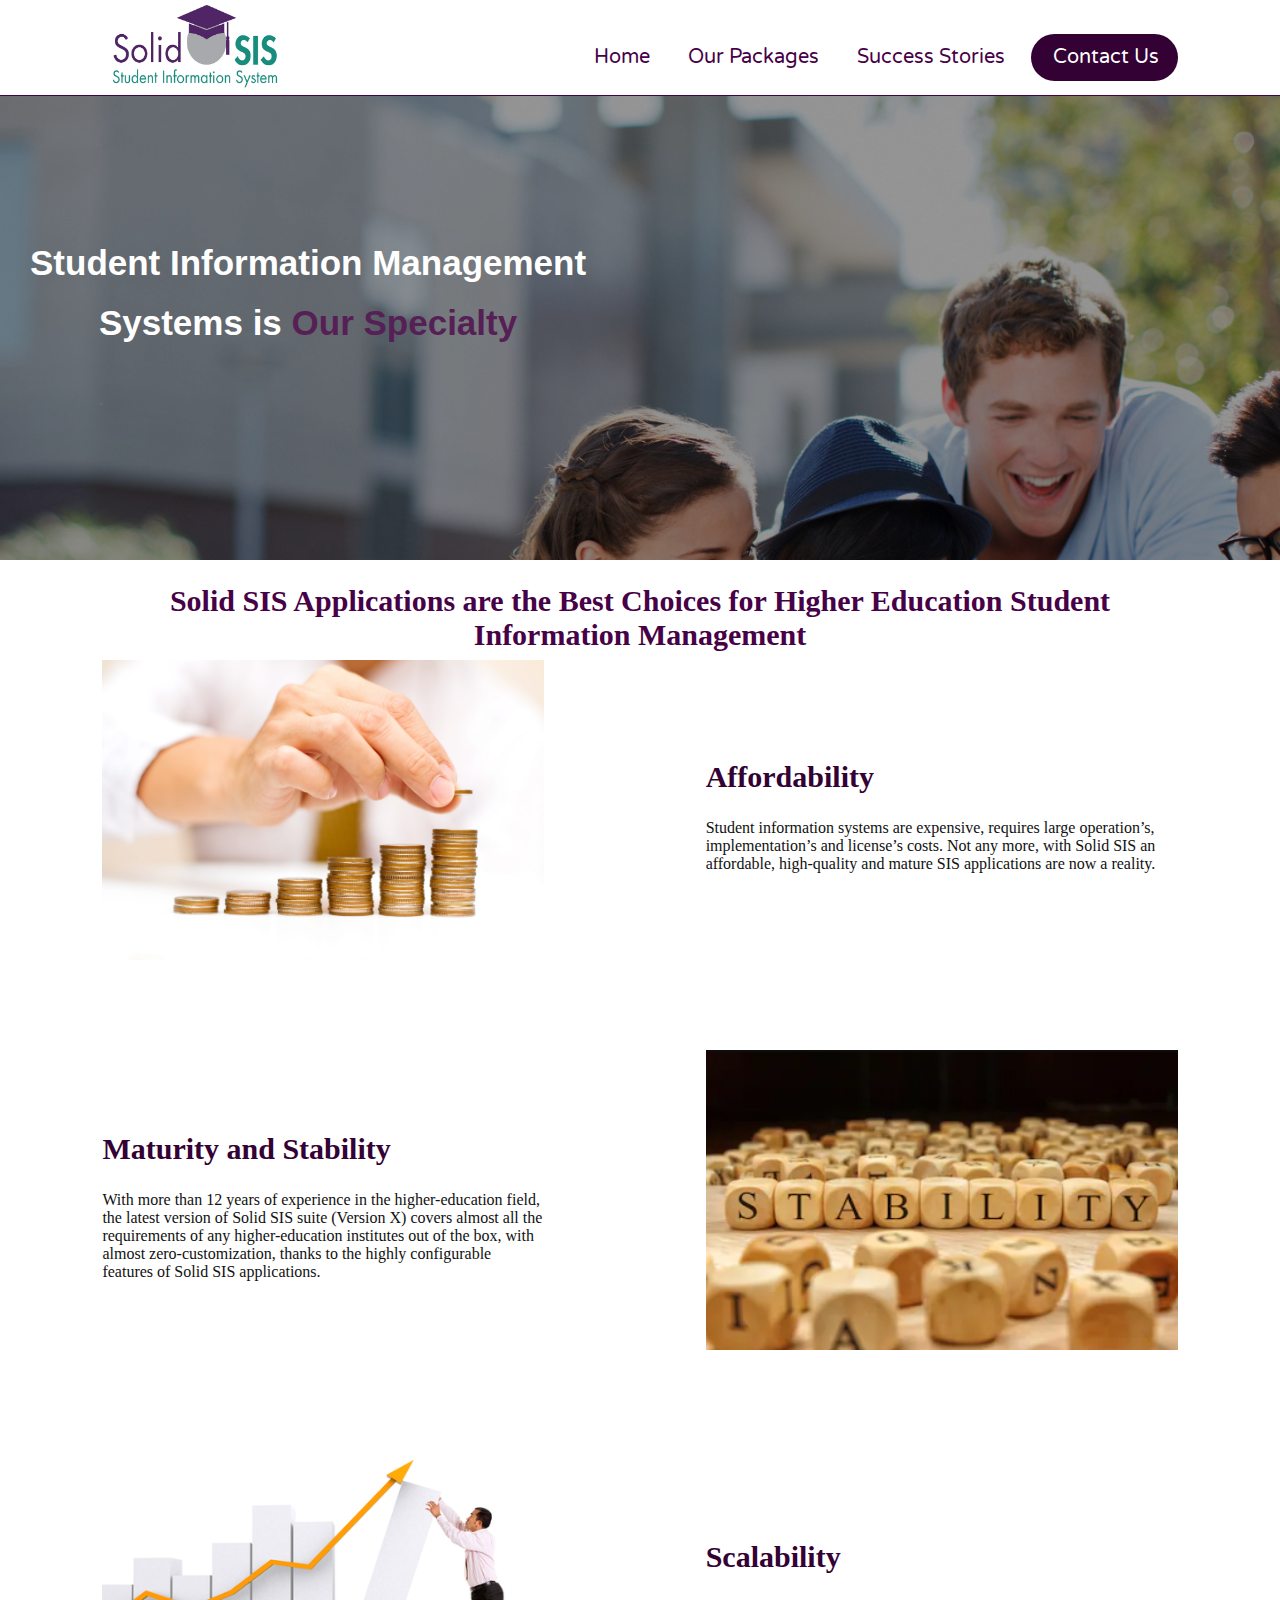
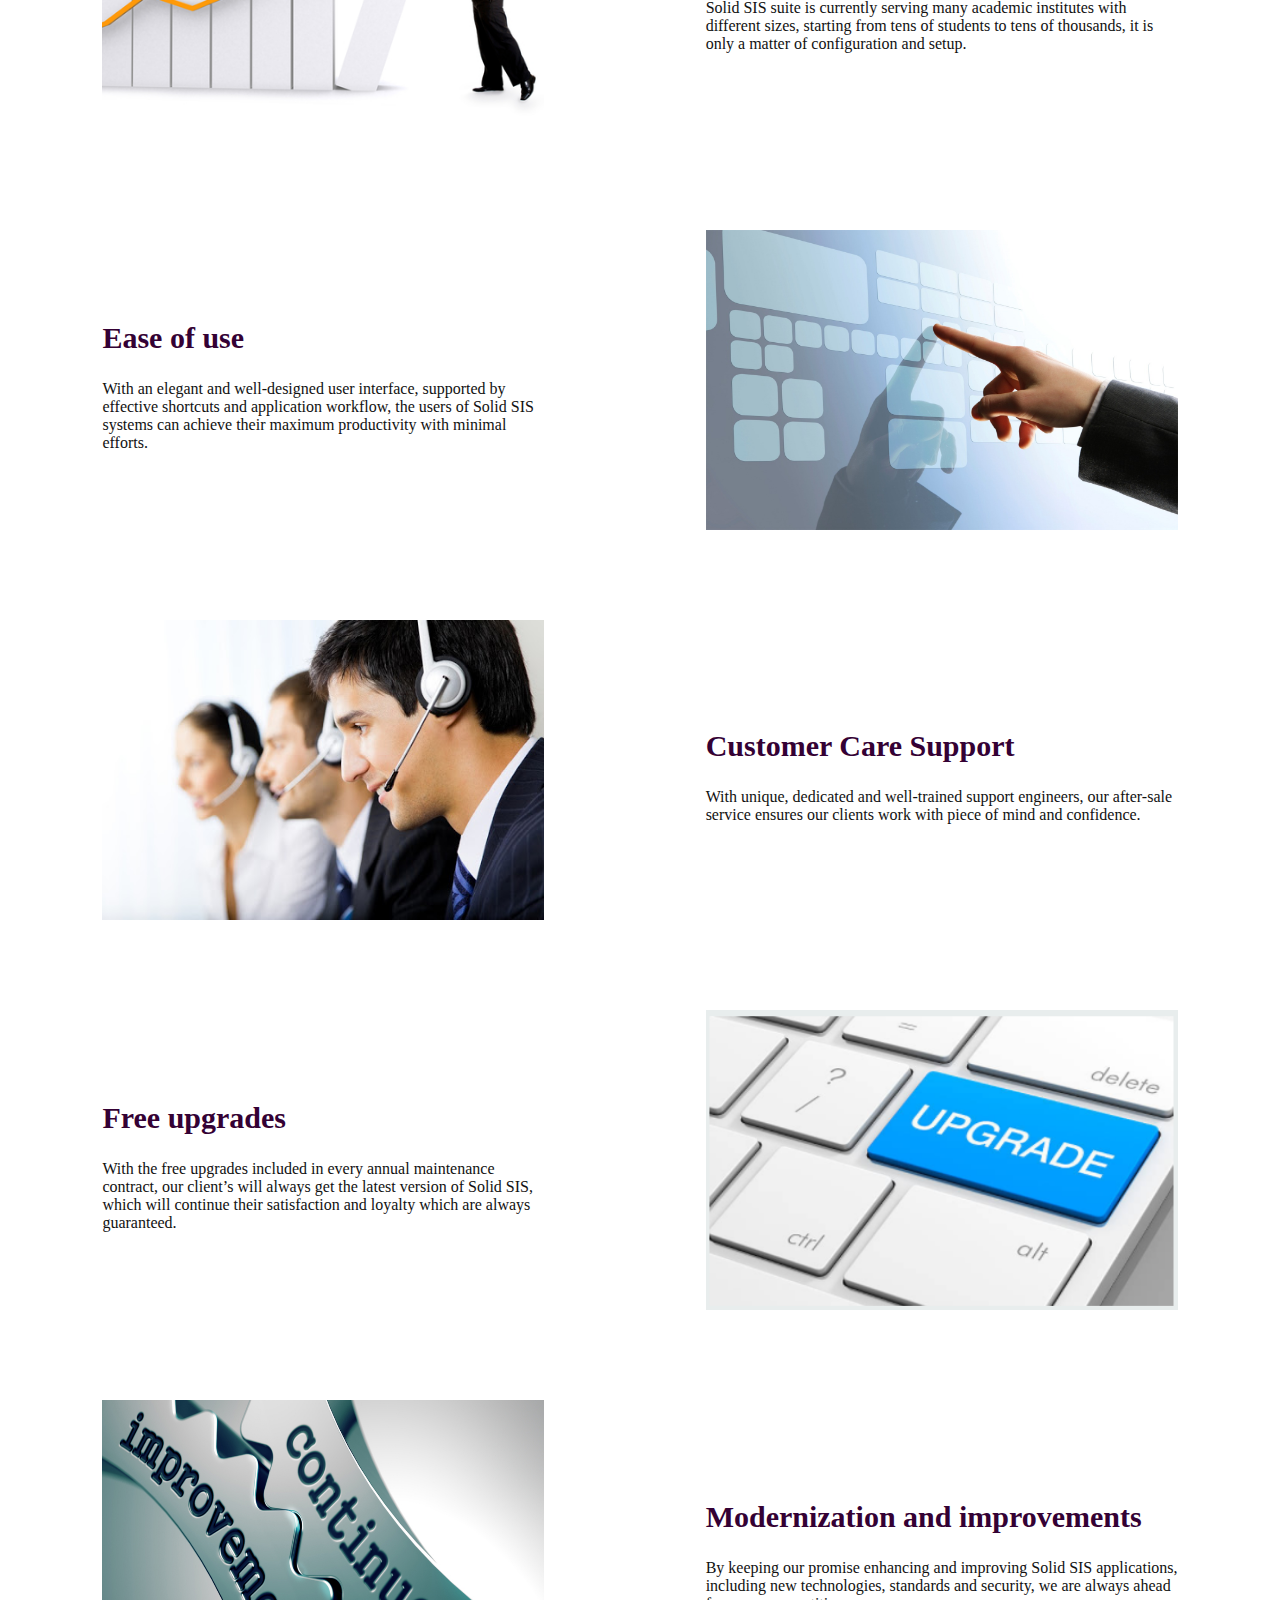
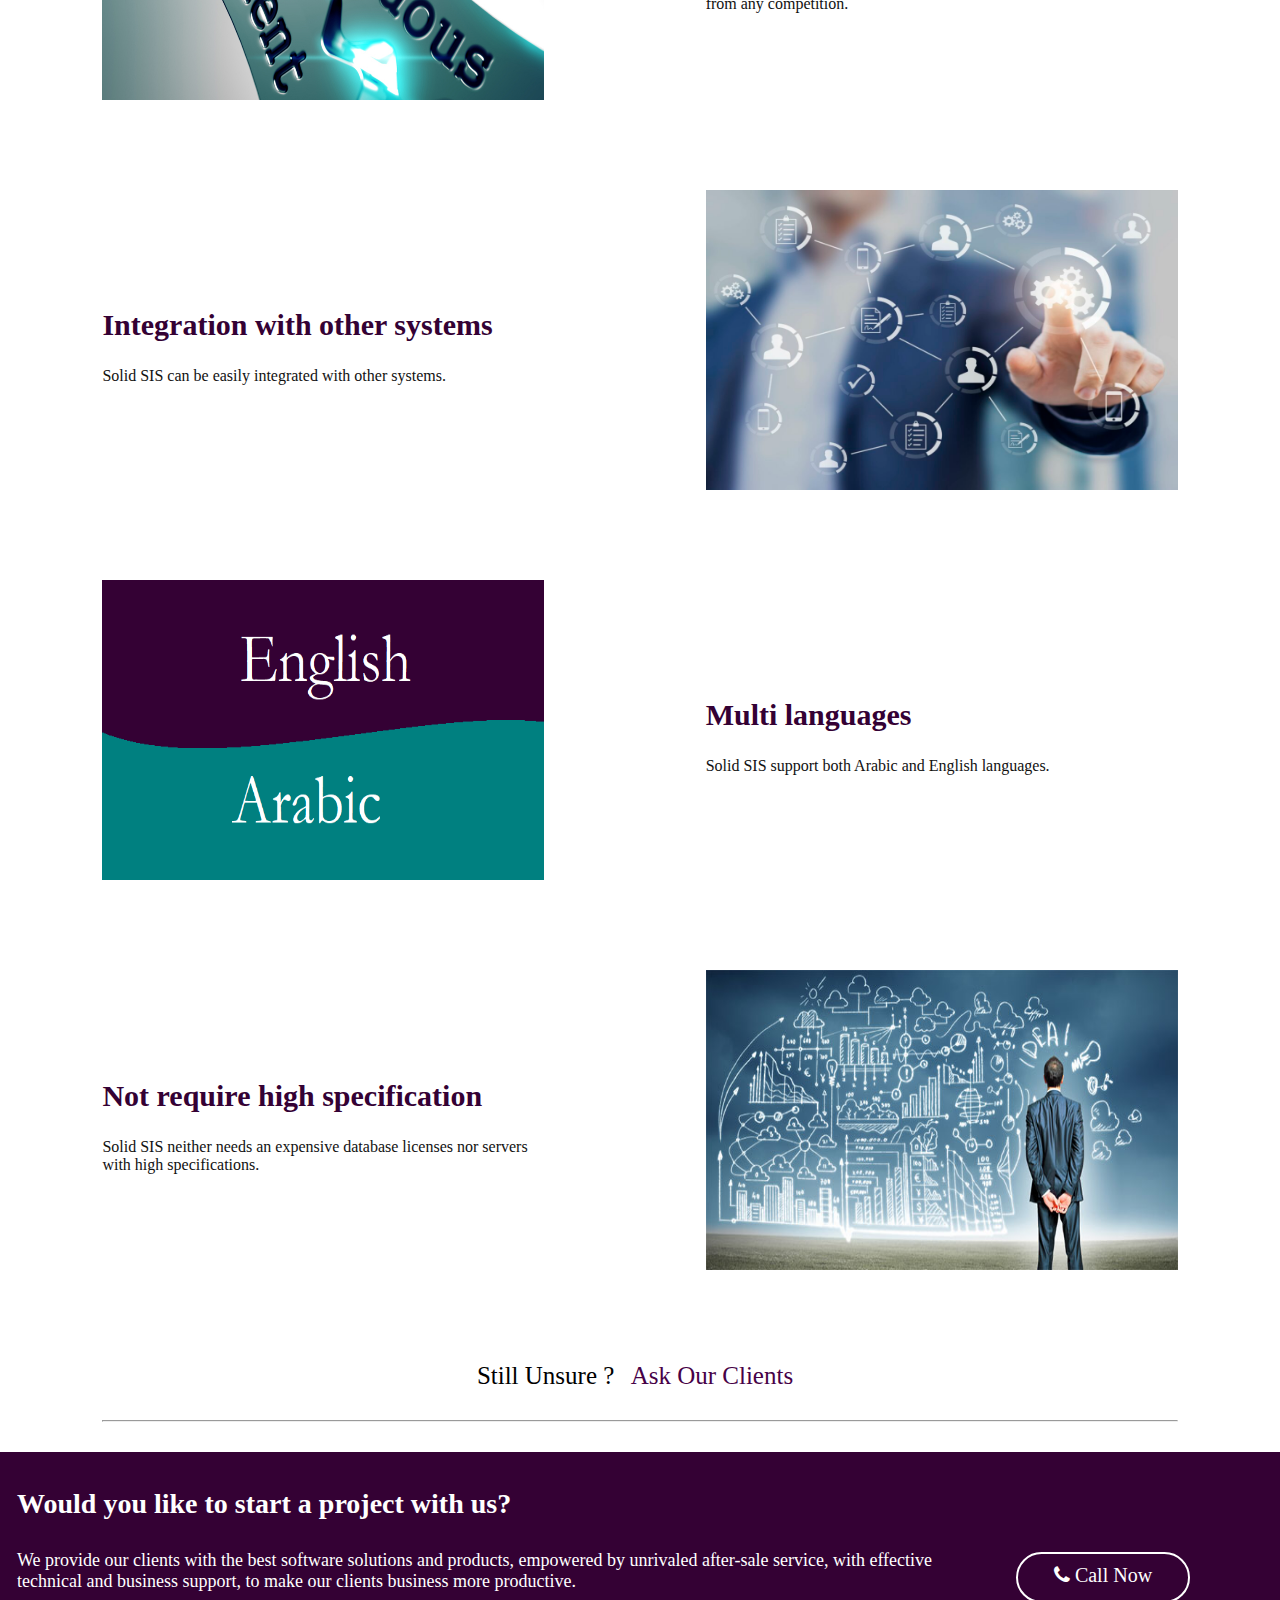
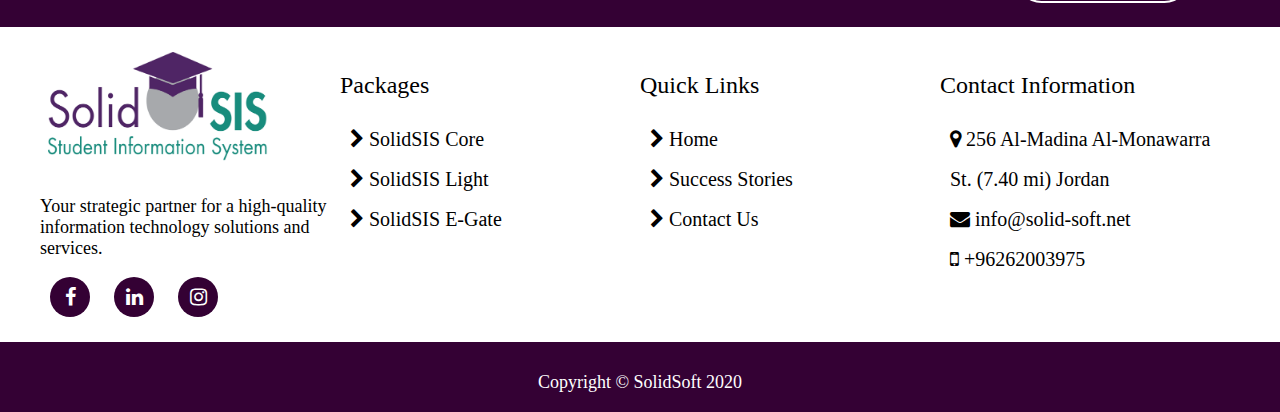
<file: index.html>
<!DOCTYPE html>
<html>
<head>
	<title>Solid-SIS</title>
	<meta charset="utf-8">
	<meta name="description" content="">
	<meta name="keywords" content="Solid-Soft SolidSIS Student Information System">
	<meta name="viewport" content="width=device-width, initial-scale=1.0">
	<link href="https://fonts.googleapis.com/css?family=Varela+Round&display=swap" rel="stylesheet">
	<link rel="stylesheet" type="text/css" href="CSS/style.css">
	<link rel="stylesheet" href="CSS/font-awesome.min.css">
</head>
<body>
	<header>
		<div class="container">

			<a href="index.html">
			<img src="images/logo.PNG">
			</a>
			<nav>
			<div class="toggle">
				<i class="fa fa-bars menu"></i>
			</div>
			<ul>
				<li><a href="index.html"> Home </a></li>
				<li><a href="products.html">Our Packages</a></li>
				<li><a href="client.html">Success Stories </a></li>
				<li><a href="contactus.html" id="contact-btn" >Contact Us </a></li>
				
			</ul>
			</nav>
			<div class="clear"></div>
		</div>
	</header>


	<section>
		<div class="home">
			<div class="clients-layer">
				<h1 class="home-header">Student Information Management <br>Systems is <span>Our Specialty</span></h1>
			</div>
			</div>
		
	</section>
	

	<section>
		<div class="container">

			<div id="why-title"></div>
			<h1 class="why-header">Solid SIS Applications are the Best Choices for Higher Education Student Information Management</h1>
			
			<div class="why-section">
				<div class="why-section-img">
					<img src="images/why/affordability.jpg">
				</div>
				<div class="why-section-desc">
					<h2>Affordability</h2>
					<p>Student information systems are expensive, requires large operation’s, implementation’s and license’s costs. Not any more, with Solid SIS an affordable, high-quality and mature SIS applications are now a reality.</p>
				</div>

				<div class="why-section-desc">
					<h2>Maturity and Stability</h2>
					<p>With more than 12 years of experience in the higher-education field, the latest version of Solid SIS suite (Version X) covers almost all the requirements of any higher-education institutes out of the box, with almost zero-customization, thanks to the highly configurable features of Solid SIS applications.</p>
				</div>
				<div class="why-section-img">
					<img src="images/why/stability.png">
				</div>

				<div class="why-section-img">
					<img src="images/why/scalability1.jpg">
				</div>
				<div class="why-section-desc">
					<h2>Scalability</h2>
					<p>Solid SIS suite is currently serving many academic institutes with different sizes, starting from tens of students to tens of thousands, it is only a matter of configuration and setup.</p>
				</div>

				<div class="why-section-desc">
					<h2>Ease of use</h2>
					<p>With an elegant and well-designed user interface, supported by effective shortcuts and application workflow, the users of Solid SIS systems can achieve their maximum productivity with minimal efforts.</p>
				</div>
				<div class="why-section-img">
					<img src="images/why/ease-of-use.jpg">
				</div>

				<div class="why-section-img">
					<img src="images/why/customer-support1.jpg">
				</div>
				<div class="why-section-desc">
					<h2>Customer Care Support</h2>
					<p>With unique, dedicated and well-trained support engineers, our after-sale service ensures our clients work with piece of mind and confidence.</p>
				</div>

				<div class="why-section-desc">
					<h2>Free upgrades</h2>
					<p>With the free upgrades included in every annual maintenance contract, our client’s will always get the latest version of Solid SIS, which will continue their satisfaction and loyalty which are always guaranteed.</p>
				</div>
				<div class="why-section-img">
					<img src="images/why/upgrade.png">
				</div>


				<div class="why-section-img">
					<img src="images/why/improvements.jpg">
				</div>
				<div class="why-section-desc">
					<h2>Modernization and improvements</h2>
					<p>By keeping our promise enhancing and improving Solid SIS applications, including new technologies, standards and security, we are always ahead from any competition.</p>
				</div>


				<div class="why-section-desc">
					<h2>Integration with other systems</h2>
					<p>Solid SIS can be easily integrated with other systems.</p>
				</div>
				<div class="why-section-img">
					<img src="images/why/integration.jpg">
				</div>

				<div class="why-section-img">
					<img src="images/why/multi-language.png">
				</div>
				<div class="why-section-desc">
					<h2>Multi languages</h2>
					<p>Solid SIS support both Arabic and English languages.</p>
				</div>

				<div class="why-section-desc">
					<h2>Not require high specification</h2>
					<p>Solid SIS neither needs an expensive database licenses nor servers with high specifications.</p>
				</div>
				<div class="why-section-img">
					<img src="images/why/specifications.jpg">
				</div>



			</div>
			

			<span class="why-span clear">Still Unsure ? <a href="client.html">Ask Our Clients</a></span>
			<hr>
		</div>
	</section>


<footer>
		<div class="div1">
			<h1>Would you like to start a project with us?</h1>
			<p>We provide our clients with the best software solutions and products, empowered by unrivaled after-sale service, with effective <br>technical and business support, to make our clients business more productive.</p>
			<a href="tel:+962790090324" class="elementor-button-link elementor-button elementor-size-sm" role="button">
						<span class="elementor-button-content-wrapper call margin-top">
						<span class="elementor-button-icon elementor-align-icon-left">
						<i aria-hidden="true" class="fa fa-phone"></i></span>
						<span class="elementor-button-text margin-top">Call Now</span>
					</span>
					</a>		
		</div>
		<div class="div2">
			<div class="sub-div1">
				<img src="images/logo.PNG">
				<p>Your strategic partner for a high-quality information technology solutions and services.</p>
				<a href="https://web.facebook.com/SolidSoftCo/?ref=br_rs&_rdc=1&_rdr" target="_blank"><i class="fa fa-facebook"></i></a>
				<a href="https://www.linkedin.com/company/solid-soft/" target="_blank"><i class="fa fa-linkedin"></i></a>
				<a href="https://www.instagram.com/solidsoft/" target="_blank"><i class="fa fa-instagram"></i></a>
			</div>
			<div class="sub-div2">
				<h2>Packages</h2>
				<a href="products.html" ><i class="fa fa-chevron-right"></i> SolidSIS Core</a>
				<a href="products.html" ><i class="fa fa-chevron-right"></i> SolidSIS Light</a>
				<a href="products.html" ><i class="fa fa-chevron-right"></i> SolidSIS E-Gate</a>

			</div>
			<div class="sub-div3">
				<h2>Quick Links</h2>
				<a href="index.html"><i class="fa fa-chevron-right"></i> Home</a>
				<a href="client.html" ><i class="fa fa-chevron-right"></i> Success Stories</a>
				<a href="contactus.html"><i class="fa fa-chevron-right"></i> Contact Us</a>

			</div>
			<div class="sub-div4">
				<h2>Contact Information</h2>
				<a href="https://www.google.com/maps/place/SolidSoft+for+Information+Technology+Solutions/@31.997358,35.8697043,17z/data=!3m1!4b1!4m5!3m4!1s0x151ca1a26fbc003d:0x74c48517b25f76b1!8m2!3d31.997358!4d35.871893" target="_blank"><i class="fa fa-map-marker"></i> 256 Al-Madina Al-Monawarra St. (7.40 mi) Jordan</a>
				<a href="mailto:info@solid-soft.net"><i class="fa fa-envelope"></i> info@solid-soft.net</a>
				<a href="tel:+96262003975"><i class="fa fa-mobile"></i> +96262003975</a>
				

			</div>
			<div class="clear"></div>
		</div>
		<div class="div3">
			<p>Copyright &copy; SolidSoft 2020</p>
		</div>


	</footer>
	

	<script src="https://code.jquery.com/jquery-3.2.1.js"></script>
	<script type="text/javascript" >
		$(document).ready(function()
		{
			$('.menu').click(function()
			{
				$('ul').toggleClass('active');
			})
		})
		
	</script>
</body>
</html>
</file>
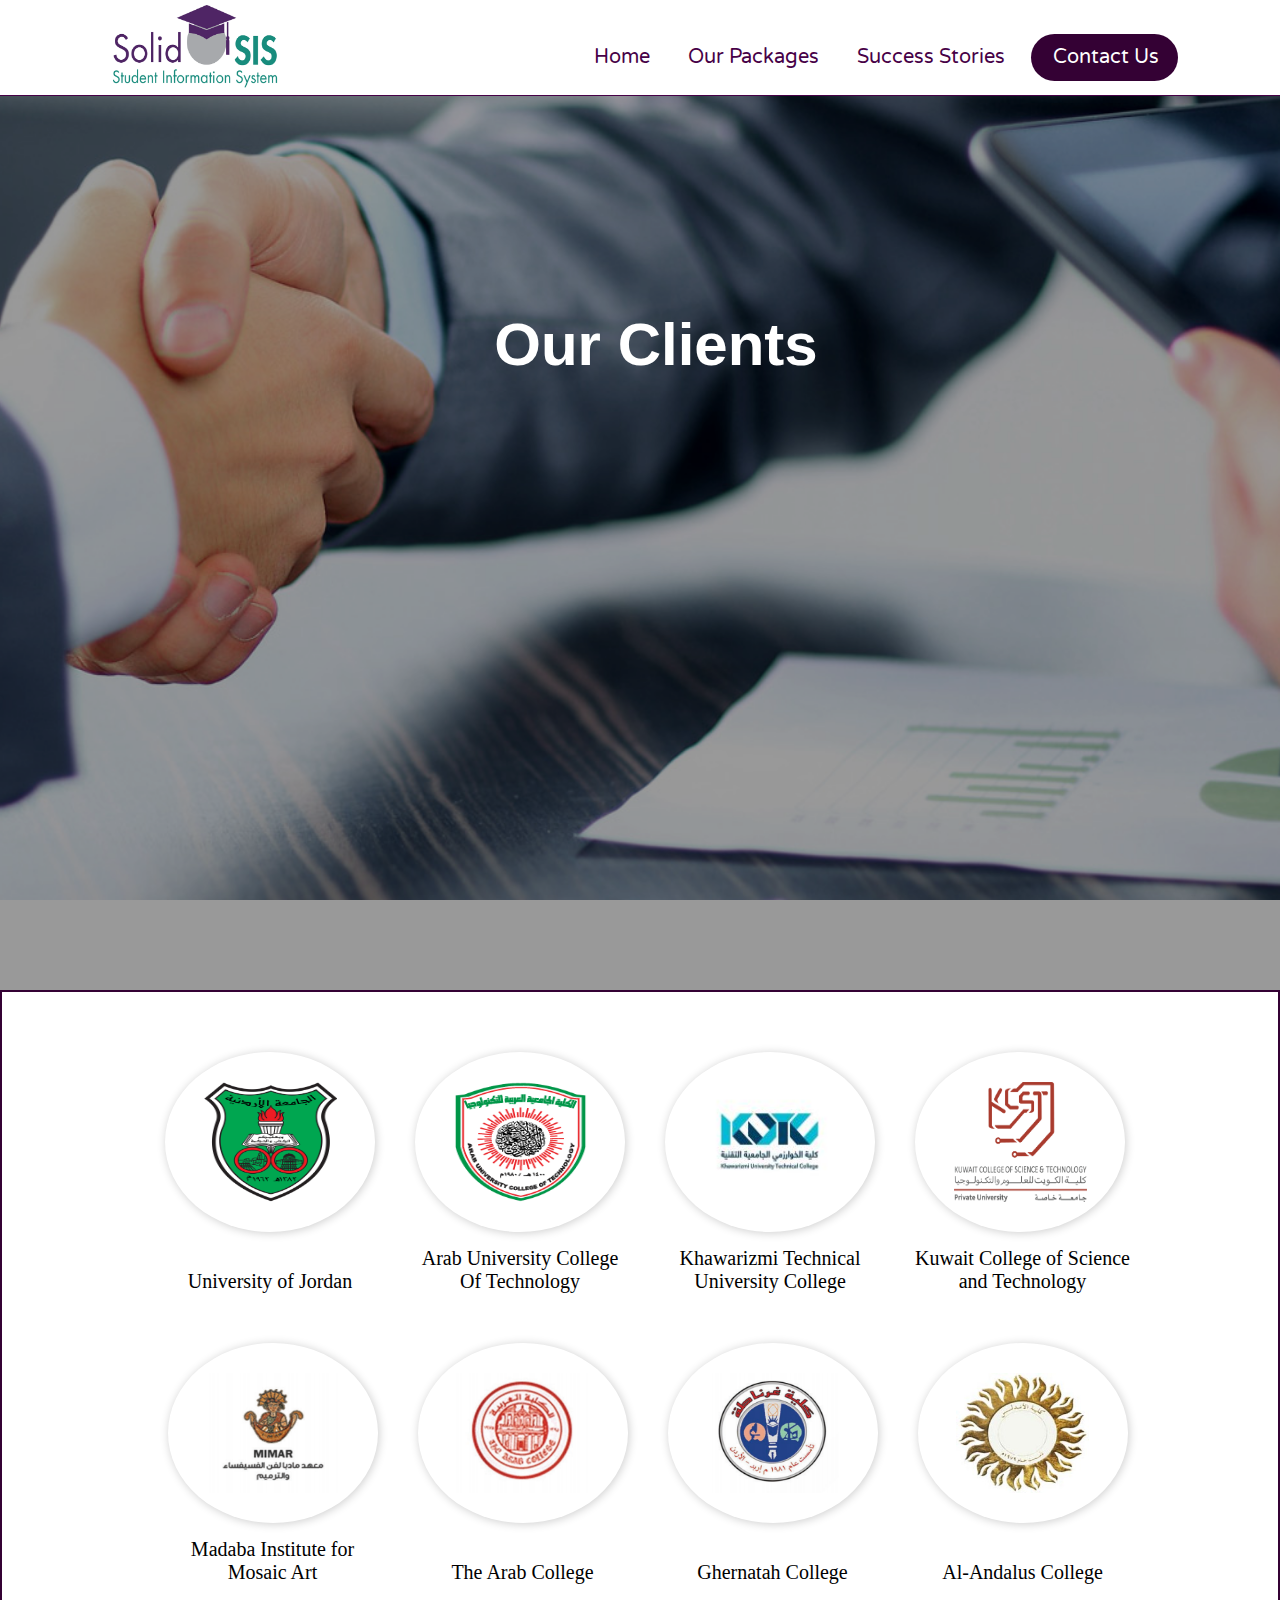
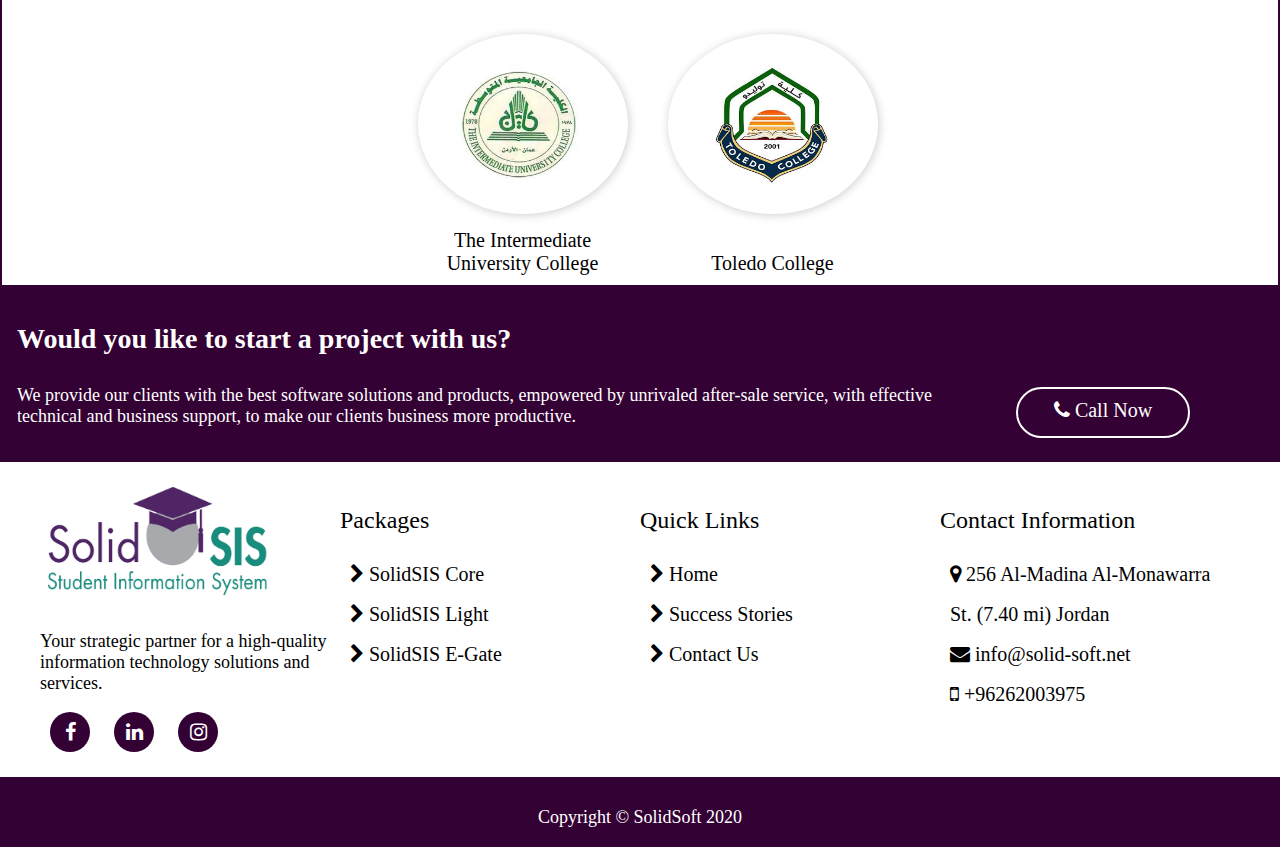
<file: client.html>
<!DOCTYPE html>
<html>
<head>
	<title>Our Clients | SolidSIS</title>
	<meta charset="utf-8">
	<meta name="viewport" content="width=device-width, initial-scale=1.0">
	<link href="https://fonts.googleapis.com/css?family=Varela+Round&display=swap" rel="stylesheet">
	<link rel="stylesheet" type="text/css" href="CSS/style.css">
	<link rel="stylesheet" href="CSS/font-awesome.min.css">
</head>

<body>


<header>
		<div class="container">

			<a href="index.html">
			<img src="images/logo.PNG">
			</a>
			<nav>
			<div class="toggle">
				<i class="fa fa-bars menu"></i>
			</div>
			<ul>
				<li><a href="index.html"> Home </a></li>
				<li><a href="products.html">Our Packages</a></li>
				<li><a href="client.html">Success Stories </a></li>
				<li><a href="contactus.html">Contact Us </a></li>
				
			</ul>
			</nav>
			<div class="clear"></div>
		</div>
	</header>

<section>
		<div class="clients-home">
			<div class="clients-layer">
				<h1 class="clients-header">Our Clients</h1>
			</div>
			</div>
		
	</section>
	<div class="clients-content">
	<div class="container">

		<div class="client-content">

			<div class="client-item">
			<div class="client-box">
				<img src="images/client1.png">
			</div>
			<span><br>University of Jordan</span>
			</div>

			<div class="client-item">
			<div class="client-box">
				<img src="images/client2.png">
			</div>
			<span>Arab University College <br>Of Technology</span>
			</div>
			

			<div class="client-item">
			<div class="client-box">
				<img src="images/client3.png">
			</div>
			<span>Khawarizmi Technical <br>University College</span>
			</div>

			<div class="client-item">
			<div class="client-box">
				<img src="images/client25.png">
			</div>
			<span>Kuwait College of Science <br>and Technology</span>
			</div>
		</div>

		<div class="client-content">
			<div class="client-item">
			<div class="client-box">
				<img src="images/client10.PNG">
			</div>
			<span>Madaba Institute for <br>Mosaic Art</span>
			</div>

			<div class="client-item">
			<div class="client-box">
				<img src="images/client6.PNG">
			</div>
			<span><br>The Arab College</span>
			</div>

			<div class="client-item">
			<div class="client-box">
				<img src="images/client7.PNG">
			</div>
			<span><br>Ghernatah College</span>
			</div>

			<div class="client-item">
			<div class="client-box">
				<img src="images/client8.PNG">
			</div>
			<span><br>Al-Andalus College</span>
			</div>

		</div>

		<div class="client-content">

			<div class="client-item">
			<div class="client-box">
				<img src="images/client9.jpg">
			</div>
			<span>The Intermediate <br>University College</span>
			</div>

		

			<div class="client-item">
			<div class="client-box">
				<img src="images/client4.jpg">
			</div>
			<span><br>Toledo College</span>
			</div>
		</div>

	</div>
	</div>
		

	<footer>
		<div class="div1">
			<h1>Would you like to start a project with us?</h1>
			<p>We provide our clients with the best software solutions and products, empowered by unrivaled after-sale service, with effective <br>technical and business support, to make our clients business more productive.</p>
			<a href="tel:+962790090324" class="elementor-button-link elementor-button elementor-size-sm" role="button">
						<span class="elementor-button-content-wrapper call margin-top">
						<span class="elementor-button-icon elementor-align-icon-left">
						<i aria-hidden="true" class="fa fa-phone"></i></span>
						<span class="elementor-button-text margin-top">Call Now</span>
					</span>
					</a>		
		</div>
		<div class="div2">
			<div class="sub-div1">
				<img src="images/logo.PNG">
				<p>Your strategic partner for a high-quality information technology solutions and services.</p>
				<a href="https://web.facebook.com/SolidSoftCo/?ref=br_rs&_rdc=1&_rdr" target="_blank"><i class="fa fa-facebook"></i></a>
				<a href="https://www.linkedin.com/company/solid-soft/" target="_blank"><i class="fa fa-linkedin"></i></a>
				<a href="https://www.instagram.com/solidsoft/" target="_blank"><i class="fa fa-instagram"></i></a>
			</div>
			<div class="sub-div2">
				<h2>Packages</h2>
				<a href="products.html" ><i class="fa fa-chevron-right"></i> SolidSIS Core</a>
				<a href="products.html" ><i class="fa fa-chevron-right"></i> SolidSIS Light</a>
				<a href="products.html" ><i class="fa fa-chevron-right"></i> SolidSIS E-Gate</a>

			</div>
			<div class="sub-div3">
				<h2>Quick Links</h2>
				<a href="index.html"><i class="fa fa-chevron-right"></i> Home</a>
				<a href="client.html" ><i class="fa fa-chevron-right"></i> Success Stories</a>
				<a href="contactus.html"><i class="fa fa-chevron-right"></i> Contact Us</a>

			</div>
			<div class="sub-div4">
				<h2>Contact Information</h2>
				<a href="https://www.google.com/maps/place/SolidSoft+for+Information+Technology+Solutions/@31.997358,35.8697043,17z/data=!3m1!4b1!4m5!3m4!1s0x151ca1a26fbc003d:0x74c48517b25f76b1!8m2!3d31.997358!4d35.871893" target="_blank"><i class="fa fa-map-marker"></i> 256 Al-Madina Al-Monawarra St. (7.40 mi) Jordan</a>
				<a href="mailto:info@solid-soft.net"><i class="fa fa-envelope"></i> info@solid-soft.net</a>
				<a href="tel:+96262003975"><i class="fa fa-mobile"></i> +96262003975</a>
				

			</div>
			<div class="clear"></div>
		</div>
		<div class="div3">
			<p>Copyright &copy; SolidSoft 2020</p>
		</div>


	</footer>	

<script src="https://code.jquery.com/jquery-3.2.1.js"></script>
		<script type="text/javascript" >
		
		
		$(document).ready(function()
		{
			$('.menu').click(function()
			{
				$('ul').toggleClass('active');
			})
		})
		
	</script>			
</body>
</html>
</file>
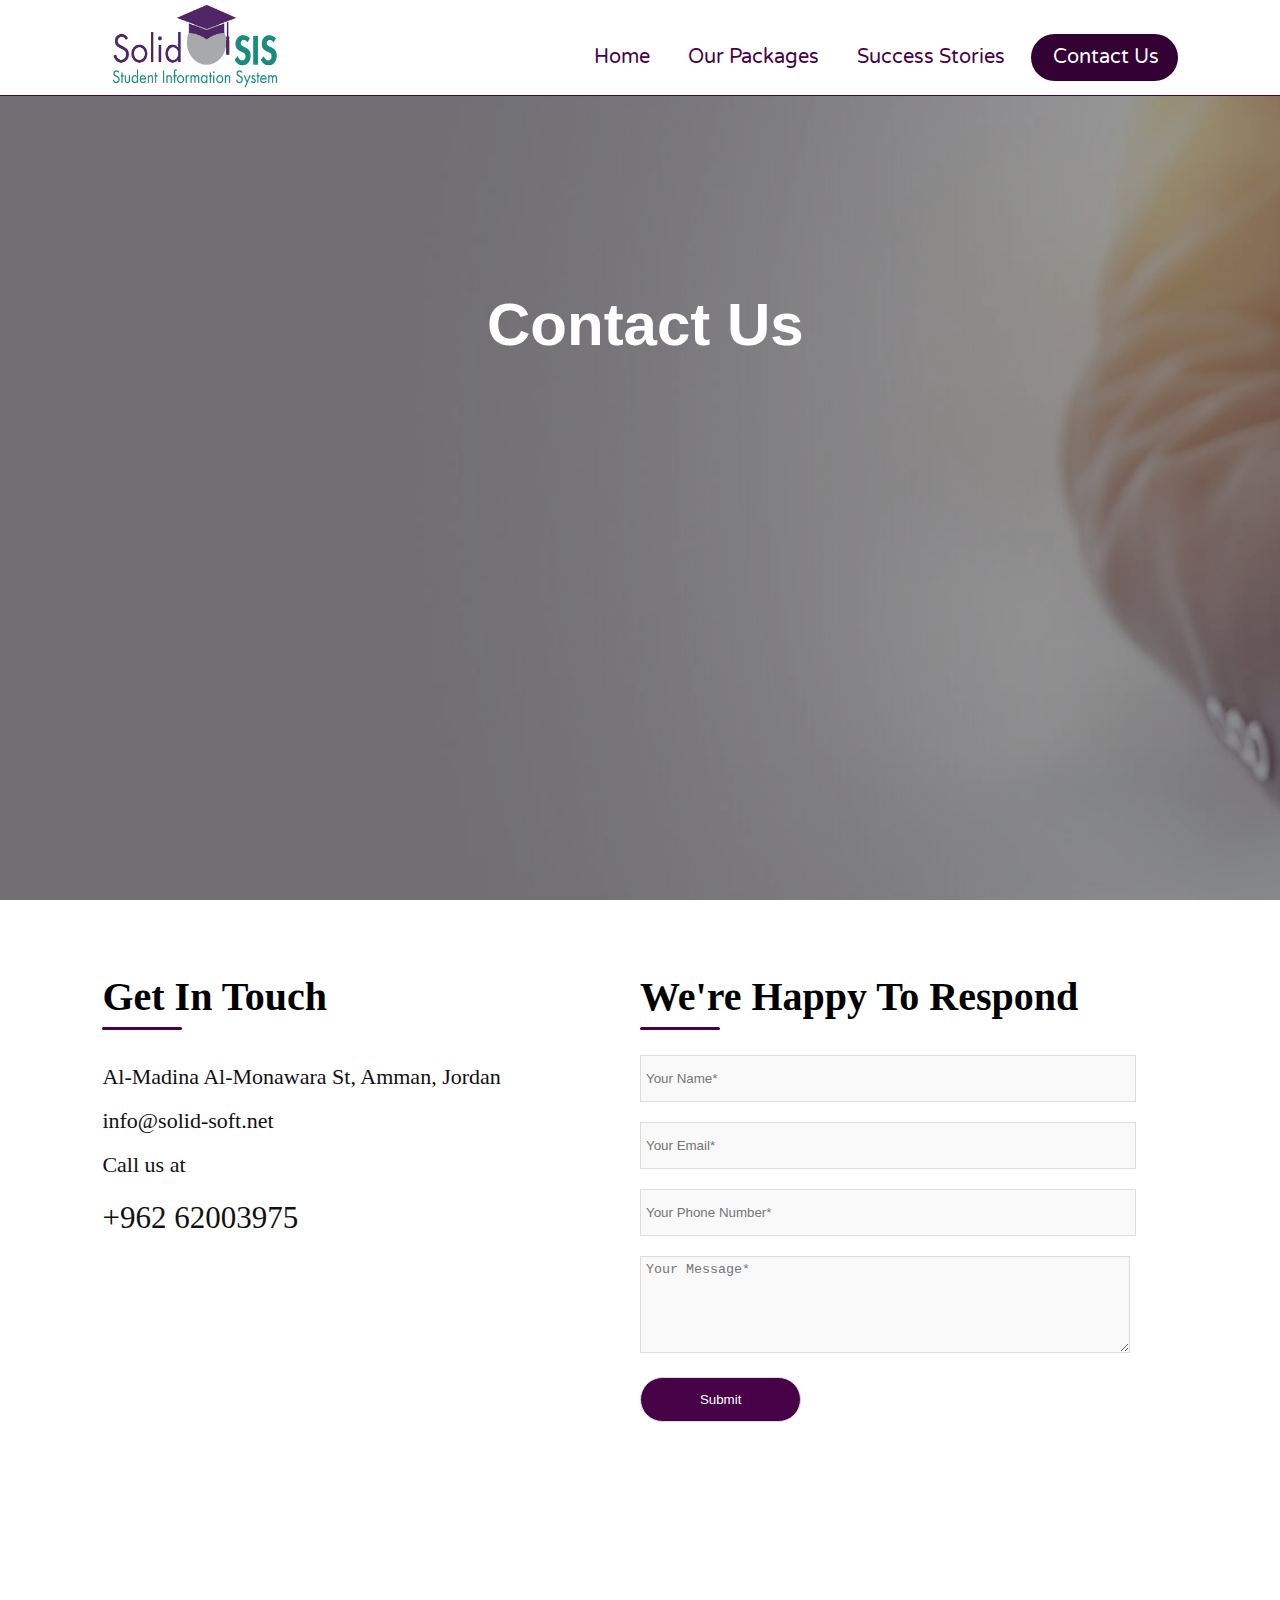
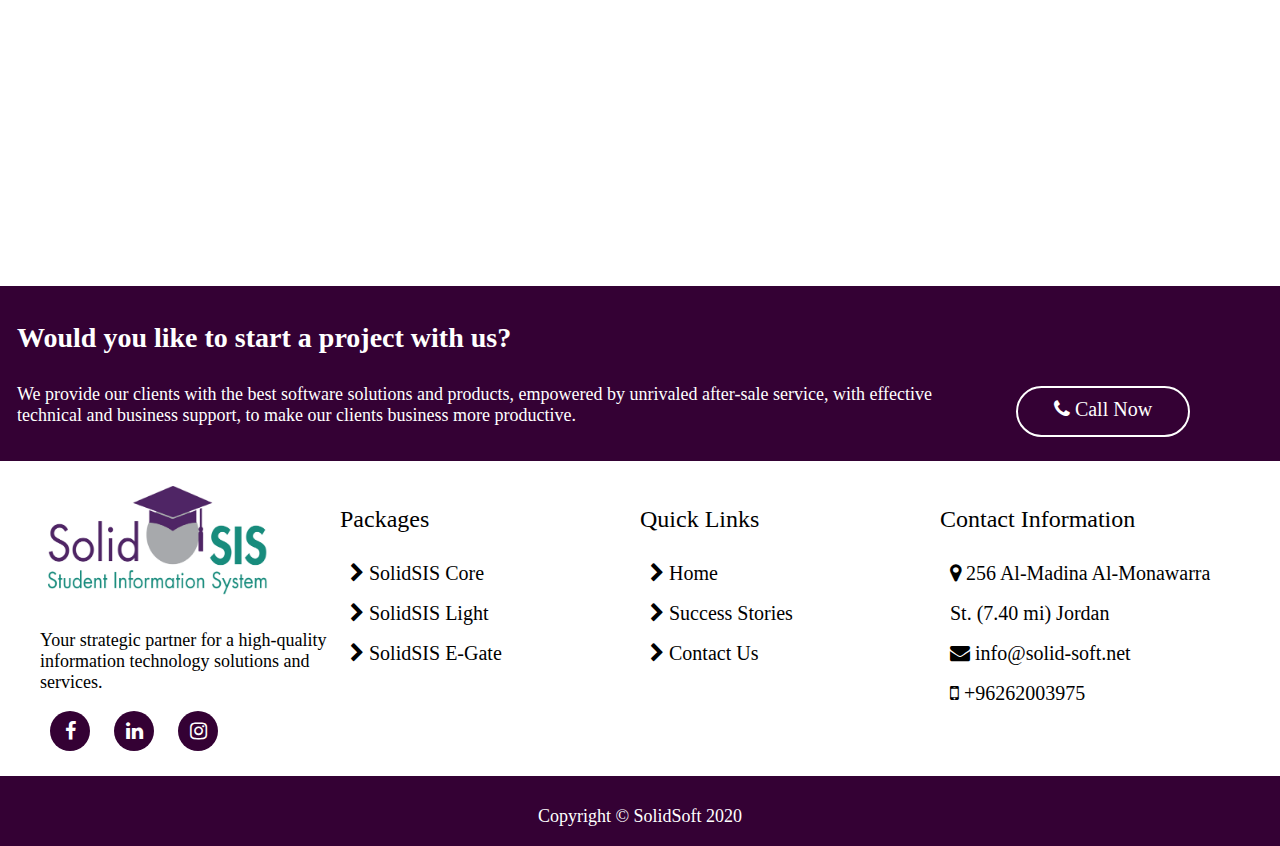
<file: contactus.html>
<!DOCTYPE html>
<html>
<head>
	<title>Contact Us | Solid-SIS</title>
	<meta charset="utf-8">
	<meta name="viewport" content="width=device-width, initial-scale=1.0">
	<link href="https://fonts.googleapis.com/css?family=Varela+Round&display=swap" rel="stylesheet">
	<link rel="stylesheet" type="text/css" href="CSS/style.css">
	<link rel="stylesheet" href="CSS/font-awesome.min.css">
</head>
<body>
<header>
		<div class="container">

			<a href="index.html">
			<img src="images/logo.PNG">
			</a>
			<nav>
			<div class="toggle">
				<i class="fa fa-bars menu"></i>
			</div>
			<ul>
				<li><a href="index.html"> Home </a></li>
				<li><a href="products.html">Our Packages</a></li>
				<li><a href="client.html">Success Stories </a></li>
				<li><a href="contactus.html">Contact Us </a></li>
				
			</ul>
			</nav>
			<div class="clear"></div>
		</div>
	</header>

	<section>
		<div class="contact-home">
			<div class="clients-layer"></div>
			<h1>Contact Us</h1>
		</div>

		<div class="container">
		<div class="contact-left">
			<h2>We're Happy To Respond</h2>
			<div class="horizontal"></div>


			<form action="mailto:info@solid-soft.net" method="POST" enctype="text/plain" class="wpforms-validate wpforms-form" data-formid="5">
				<input type="text" name="Name" placeholder="Your Name*" required id="name">
				<input type="email" name="Email" placeholder="Your Email*" required id="email">
				<input type="tel" name="Tel" placeholder="Your Phone Number*" required id="mobile">
				<textarea placeholder="Your Message*" name="Message" required id="message"></textarea>
				<input type="submit" value="Submit">

			</form>


		</div>
		<div class="contact-right">
			<h2>Get In Touch</h2>
			<div class="horizontal"></div>
			<span>Al-Madina Al-Monawara St, Amman, Jordan</span>
			<span>info@solid-soft.net</span>
			<span>Call us at</span>
			<span>+962 62003975</span>
		</div>
		<div class="clear"></div>
		</div>
	</section>

	<section >
			<iframe frameborder="0" scrolling="no" marginheight="0" marginwidth="0" src="https://maps.google.com/maps?q=solid%20soft&amp;t=m&amp;z=16&amp;output=embed&amp;iwloc=near" aria-label="solid soft"></iframe></div>		</div>
			
	</section>
	<footer>
		<div class="div1">
			<h1>Would you like to start a project with us?</h1>
			<p>We provide our clients with the best software solutions and products, empowered by unrivaled after-sale service, with effective <br>technical and business support, to make our clients business more productive.</p>
			<a href="tel:+962790090324" class="elementor-button-link elementor-button elementor-size-sm" role="button">
						<span class="elementor-button-content-wrapper call margin-top">
						<span class="elementor-button-icon elementor-align-icon-left">
						<i aria-hidden="true" class="fa fa-phone"></i></span>
						<span class="elementor-button-text margin-top">Call Now</span>
					</span>
					</a>		
		</div>
		<div class="div2">
			<div class="sub-div1">
				<img src="images/logo.PNG">
				<p>Your strategic partner for a high-quality information technology solutions and services.</p>
				<a href="https://web.facebook.com/SolidSoftCo/?ref=br_rs&_rdc=1&_rdr" target="_blank"><i class="fa fa-facebook"></i></a>
				<a href="https://www.linkedin.com/company/solid-soft/" target="_blank"><i class="fa fa-linkedin"></i></a>
				<a href="https://www.instagram.com/solidsoft/" target="_blank"><i class="fa fa-instagram"></i></a>
			</div>
			<div class="sub-div2">
				<h2>Packages</h2>
				<a href="products.html" ><i class="fa fa-chevron-right"></i> SolidSIS Core</a>
				<a href="products.html" ><i class="fa fa-chevron-right"></i> SolidSIS Light</a>
				<a href="products.html" ><i class="fa fa-chevron-right"></i> SolidSIS E-Gate</a>

			</div>
			<div class="sub-div3">
				<h2>Quick Links</h2>
				<a href="index.html"><i class="fa fa-chevron-right"></i> Home</a>
				<a href="client.html" ><i class="fa fa-chevron-right"></i> Success Stories</a>
				<a href="contactus.html"><i class="fa fa-chevron-right"></i> Contact Us</a>

			</div>
			<div class="sub-div4">
				<h2>Contact Information</h2>
				<a href="https://www.google.com/maps/place/SolidSoft+for+Information+Technology+Solutions/@31.997358,35.8697043,17z/data=!3m1!4b1!4m5!3m4!1s0x151ca1a26fbc003d:0x74c48517b25f76b1!8m2!3d31.997358!4d35.871893" target="_blank"><i class="fa fa-map-marker"></i> 256 Al-Madina Al-Monawarra St. (7.40 mi) Jordan</a>
				<a href="mailto:info@solid-soft.net"><i class="fa fa-envelope"></i> info@solid-soft.net</a>
				<a href="tel:+96262003975"><i class="fa fa-mobile"></i> +96262003975</a>
				

			</div>
			<div class="clear"></div>
		</div>
		<div class="div3">
			<p>Copyright &copy; SolidSoft 2020</p>
		</div>


	</footer>

<script src="https://code.jquery.com/jquery-3.2.1.js"></script>
	<script type="text/javascript">
		
		

		$(document).ready(function()
		{
			$('.menu').click(function()
			{
				$('ul').toggleClass('active');
			})
		})



		
		
	</script>


</body>
</html>
</file>
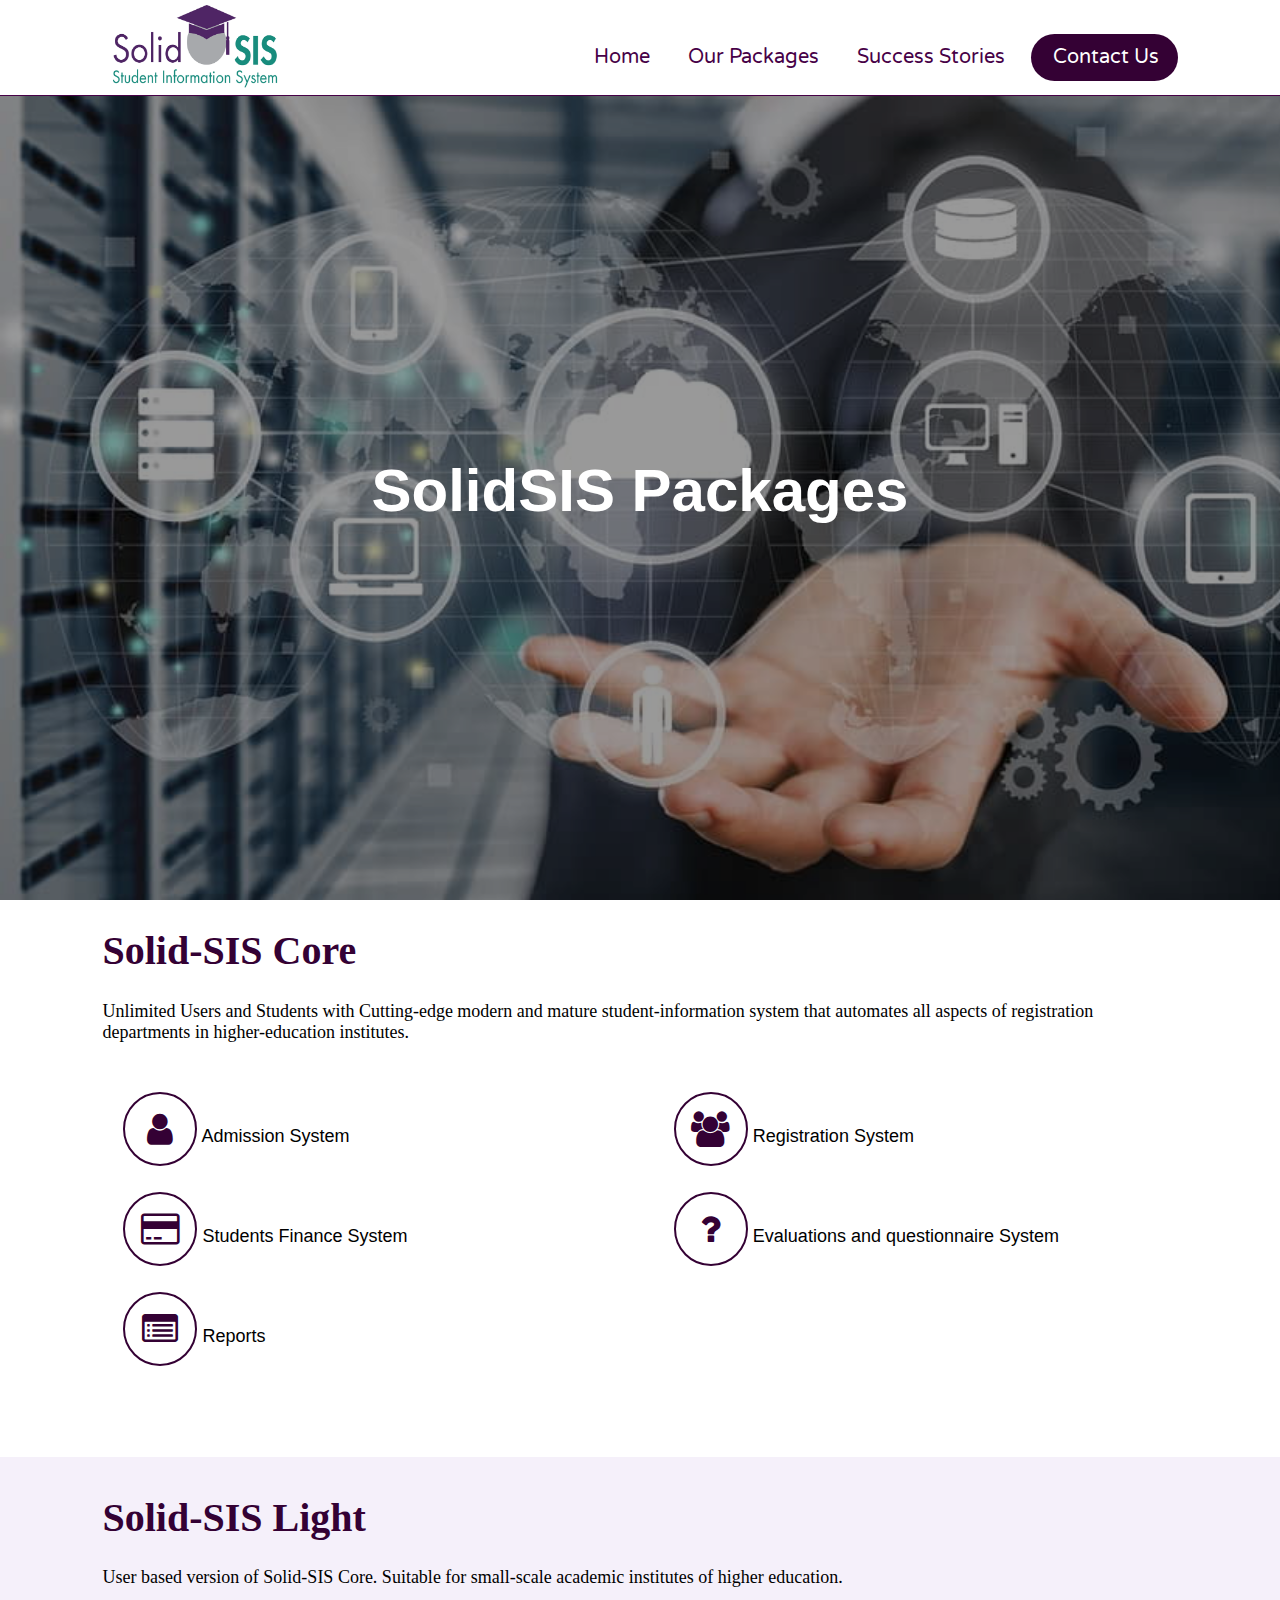
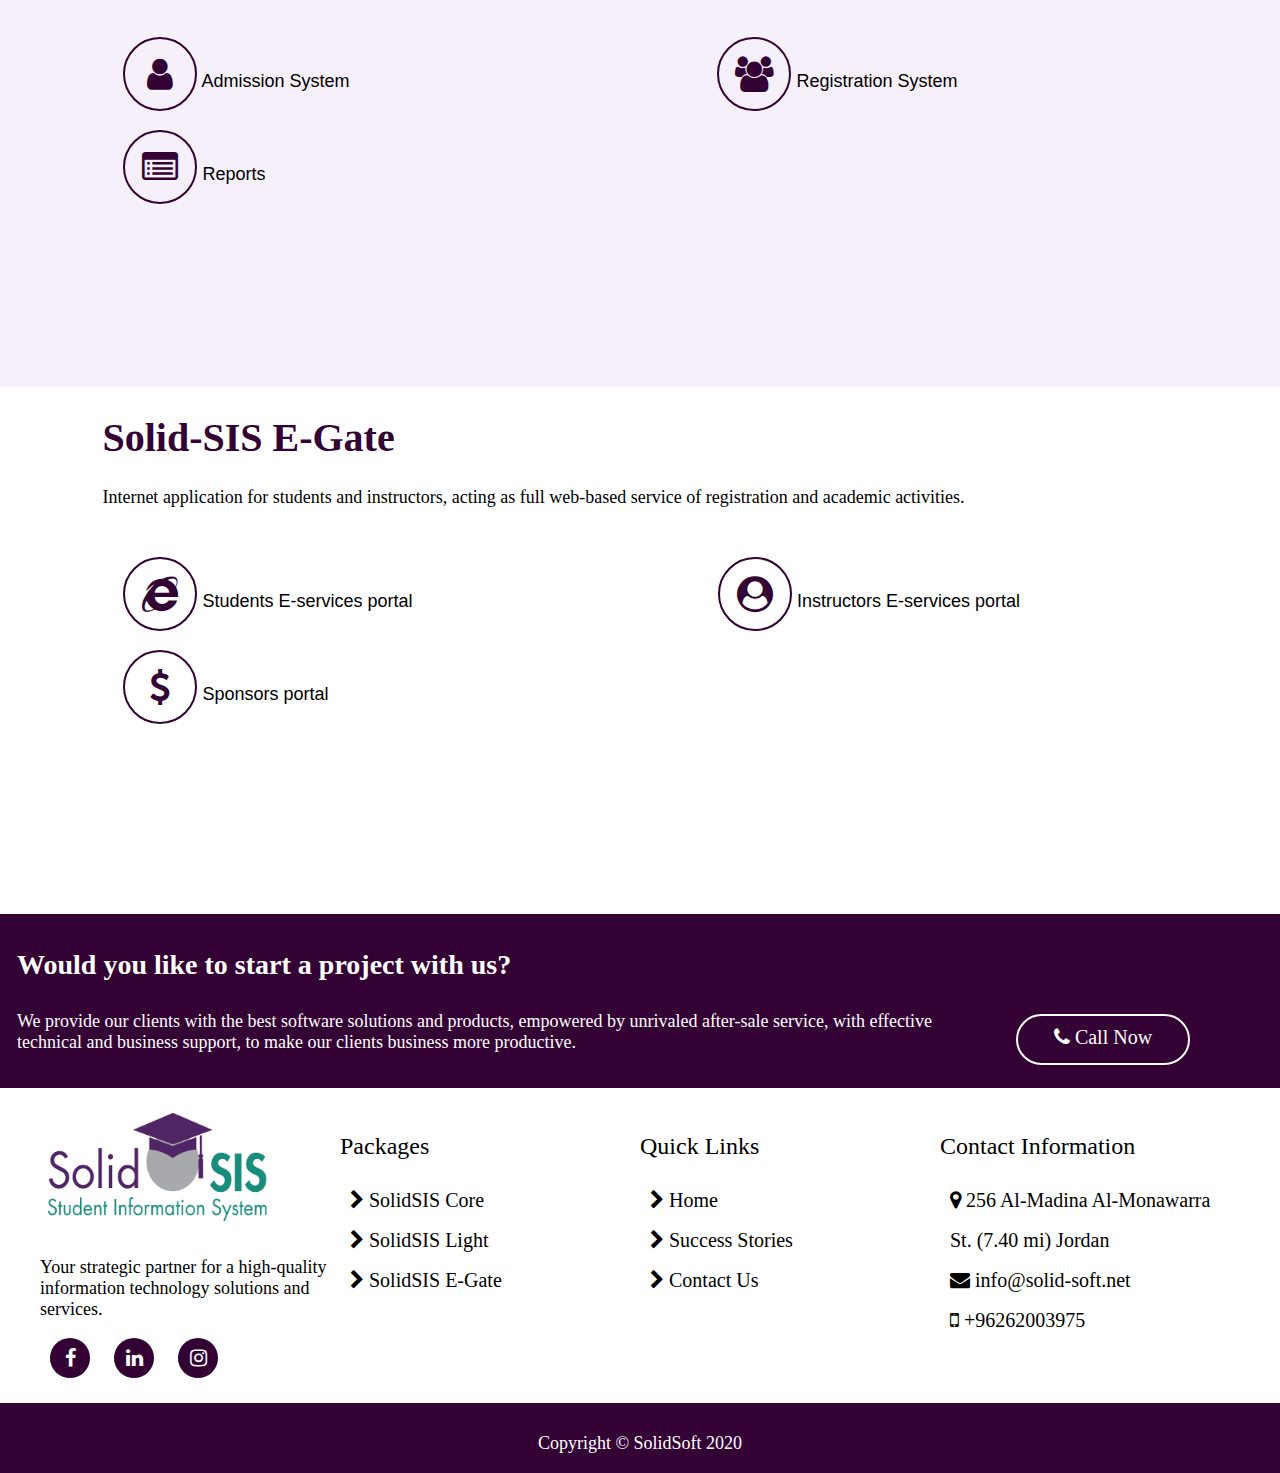
<file: products.html>
<!DOCTYPE html>
<html>
<head>
	<title>Our Packages | SolidSIS</title>
	<meta charset="utf-8">
	<meta name="viewport" content="width=device-width, initial-scale=1.0">
	<link href="https://fonts.googleapis.com/css?family=Varela+Round&display=swap" rel="stylesheet">
	<link rel="stylesheet" type="text/css" href="CSS/style.css">
	<link rel="stylesheet" href="CSS/font-awesome.min.css">
</head>
<body>
	<header>
		<div class="container">

			<a href="index.html">
			<img src="images/logo.PNG">
			</a>
			<nav>
			<div class="toggle">
				<i class="fa fa-bars menu"></i>
			</div>
			<ul>
				<li><a href="index.html"> Home </a></li>
				<li><a href="products.html">Our Packages</a></li>
				<li><a href="client.html">Success Stories </a></li>
				<li><a href="contactus.html">Contact Us </a></li>
				
			</ul>
			</nav>
			<div class="clear"></div>
		</div>
	</header>

	<section>
		<div class="packages-home">
			<div class="clients-layer">
				<h1 class="packages-header">SolidSIS Packages</span></h1>
			</div>
			</div>
	</section>

	<section>
		<div class="Packages-content">

			<div class="package-height">
		<div class="container">
			<h1>Solid-SIS Core</h1>
			<p>Unlimited Users and Students with Cutting-edge modern and mature student-information system that automates all aspects of registration departments in higher-education institutes.</p>
			<div class="package-content">
			
			<!-- The Modal -->
			<div id="myModal1" class="modal">

			  <!-- Modal content -->
			  <div class="modal-content">
			  	<div class="modal-header">
			  	<span class="close" id="span1">&times;</span>
			      <h2><i class="fa fa-user fa-2x"></i> Admission System</h2>
			      
			      <div class="clear"></div>
			    </div>
			    
			    <p>Admission section in Solid SIS takes the charge of student registration by adding their required information in more than 100 fields that are to be filled according to the need, also contains a special section for printing out students IDs with details. Furthermore; it offers a full management on changing students’ majors, courses’ equality in case of changing the university. In addition, to managing withdrawal and postponing and blocking students’ cases. System follows a special plan that has been designed carefully to follow student cases until the student graduate and finish the requirements.</p>
			  </div>

			</div>
			<button id="myBtn1" onclick="display_modal(myModal1, myBtn1, span1)"><i class="fa fa-user fa-2x"></i> Admission System</button>

			<!-- The Modal -->
			<div id="myModal2" class="modal">

			  <!-- Modal content -->
			  <div class="modal-content">
			  	<div class="modal-header">
			  		<span class="close" id="span2">&times;</span>
			      <h2><i class="fa fa-users fa-2x"></i> Registration System</h2>
			      
			      <div class="clear"></div>
			    </div>
			    <p>Basically, registration section in Solid SIS takes charge of creating courses schedules within different automatic detection stages with ensuring the logical order to make it easy for courses registration without any conflicts and taking in confederation the prerequisites. It also responsible for managing students absences, marks and distributing students on their supervisors automatically or manually depending on the university policies.</p>
			  </div>

			</div>

			<button id="myBtn2" onclick="display_modal(myModal2, myBtn2, span2)"><i class="fa fa-users fa-2x"></i> Registration System</button>


			<!-- The Modal -->
			<div id="myModal3" class="modal">

			  <!-- Modal content -->
			  <div class="modal-content">
			  	<div class="modal-header">
					<span class="close" id="span3">&times;</span>
			      <h2><i class="fa fa-credit-card fa-2x"></i> Students Finance System</h2>
			      <div class="clear"></div>
			    </div>
			    <p>Students finance section takes charge of adding different types of tuition fees for different majors and courses with controlling other types of fees according to the pricing policy, also can be used for following tuition fees calculation process with adding semester’s different fees with flexibility for processing students’ discounts and controlling students’ funds. Furthermore; it offers printing out financial bills and transactions.</p>
			  </div>

			</div>
			<button id="myBtn3" onclick="display_modal(myModal3, myBtn3, span3)"><i class="fa fa-credit-card fa-2x"></i> Students Finance System</button>

			
			<!-- The Modal -->
			<div id="myModal4" class="modal">

			  <!-- Modal content -->
			  <div class="modal-content">
			  	<div class="modal-header">
			  					      <span class="close" id="span4">&times;</span>
			      <h2><i class="fa fa-question fa-2x"></i> Evaluations and Questionnaire System</h2>
			      <div class="clear"></div>
			    </div>
			    <p>It is a flexible and easy section that allows the quality department to create evaluations related to  instructors, courses benefits and the interaction level for students, where students have to answer many questions and collecting results from students E-portal with keeping the security and privacy for students answers and give a full comprehensive statistical report about the evaluation process and instructors’ results. Also it can be used to make statistical studies for evaluating the performance and quality according to majors, sections and classes as well.</p>
			  </div>

			</div>
			<button id="myBtn4" onclick="display_modal(myModal4, myBtn4, span4)"><i class="fa fa-question fa-2x"></i> Evaluations and questionnaire System</button>

			
			<!-- The Modal -->
			<div id="myModal5" class="modal">

			  <!-- Modal content -->
			  <div class="modal-content">
			  	<div class="modal-header">
			  		<span class="close" id="span5">&times;</span>
			      <h2><i class="fa fa-list-alt fa-2x"></i> Reports</h2>
			      
			      <div class="clear"></div>
			    </div>
			    <p>Solid SIS contains more than 300 reports that fulfil all the needs of the university administration, students, faculty and a set of statistical reports required by the university or college administration. Financial reports can also be issued for students and majors, and a set of reports for daily follow-up of financial collections. With the ability to create instant reports based on urgent requirements.</p>
			  </div>

			</div>
			<button id="myBtn5" onclick="display_modal(myModal5, myBtn5, span5)"><i class="fa fa-list-alt fa-2x"></i> Reports</button>
			</div>
		</div>
</div>		
		<div class="package-background">
			<div class="container">
			<h1>Solid-SIS Light</h1>
			<p>User based version of Solid-SIS Core. Suitable for small-scale academic institutes of higher education.</p>
			<div class="package-content">
			
			<!-- The Modal -->
			<div id="myModal6" class="modal">

			  <!-- Modal content -->
			  <div class="modal-content">
			  	<div class="modal-header">
			  		<span class="close" id="span6">&times;</span>
			      <h2><i class="fa fa-user fa-2x"></i> Admission System</h2>
			      
			      <div class="clear"></div>
			    </div>
			    <p>Admission section in Solid SIS takes the charge of student registration by adding their required information in more than 100 fields that are to be filled according to the need, also contains a special section for printing out students IDs with details. Furthermore; it offers a full management on changing students’ majors, courses’ equality in case of changing the university. In addition, to managing withdrawal and postponing and blocking students’ cases. System follows a special plan that has been designed carefully to follow student cases until the student graduate and finish the requirements.</p>
			  </div>

			</div>
			<button id="myBtn6" onclick="display_modal(myModal6, myBtn6, span6)"><i class="fa fa-user fa-2x"></i> Admission System</button>

			
			<!-- The Modal -->
			<div id="myModal7" class="modal">

			  <!-- Modal content -->
			  <div class="modal-content">
			  	<div class="modal-header">
			  		<span class="close" id="span7">&times;</span>

			      <h2><i class="fa fa-users fa-2x"></i> Registration System</h2>
			      			      <div class="clear"></div>
			    </div>
			    <p>Basically, registration section in Solid SIS takes charge of creating courses schedules within different automatic detection stages with ensuring the logical order to make it easy for courses registration without any conflicts and taking in confederation the prerequisites. It also responsible for managing students absences, marks and distributing students on their supervisors automatically or manually depending on the university policies.</p>
			  </div>

			</div>
			<button id="myBtn7" onclick="display_modal(myModal7, myBtn7, span7)"><i class="fa fa-users fa-2x"></i> Registration System</button>

			
			<!-- The Modal -->
			<div id="myModal8" class="modal">

			  <!-- Modal content -->
			  <div class="modal-content">
			  	<div class="modal-header">
			  	<span class="close" id="span8">&times;</span>
			      <h2><i class="fa fa-list-alt fa-2x"></i> Reports</h2>
			      <div class="clear"></div>
			    </div>
			    <p>Solid SIS contains more than 300 reports that fulfil all the needs of the university administration, students, faculty and a set of statistical reports required by the university or college administration. Financial reports can also be issued for students and majors, and a set of reports for daily follow-up of financial collections. With the ability to create instant reports based on urgent requirements.</p>
			  </div>

			</div>

			<button id="myBtn8" onclick="display_modal(myModal8, myBtn8, span8)"><i class="fa fa-list-alt fa-2x"></i> Reports</button>
			</div>
		</div>
	</div>

	<div class="package-height">
			<div class="container">
			<h1>Solid-SIS E-Gate</h1>
			<p>Internet application for students and instructors, acting as full web-based service of registration and academic activities.</p>
			<div class="package-content">
			
			<!-- The Modal -->
			<div id="myModal9" class="modal">

			  <!-- Modal content -->
			  <div class="modal-content">
			  	<div class="modal-header">
			  		<span class="close" id="span9">&times;</span>

			      <h2><i class="fa fa-internet-explorer fa-2x"></i> Students E-services portal</h2>
			      			      <div class="clear"></div>
			    </div>
			    <p>Solid SIS has been designed in a modern manner with the latest styles to keep pace with technological development and reflecting a good image of universities. Where it allow students to register courses, adding and removing them within the specific time limit controlled with some constrains and automatic verification operations. In addition, some services that offered by Smart UMS such as following the semester table, marks, absences and evaluations that are related to the registered courses .</p>
			  </div>

			</div>
			<button id="myBtn9" onclick="display_modal(myModal9, myBtn9, span9)"><i class="fa fa-internet-explorer fa-2x"></i> Students E-services portal</button>

			
			<!-- The Modal -->
			<div id="myModal10" class="modal">

			  <!-- Modal content -->
			  <div class="modal-content">
			  	<div class="modal-header">
			  		<span class="close" id="span10">&times;</span>
			      <h2><i class="fa fa-user-circle fa-2x"></i> Instructors E-services portal</h2>
			      
			      <div class="clear"></div>
			    </div>
			    <p>Solid SIS allows instructors to follow up their students in terms of attendance, absence and management of the examinations of the materials offered in terms of determining the number of examinations to be held and the distribution of grades. In addition, the introduction of the examination results, calculation of the final rates of students and their adoption, Smart UMS provides a comprehensive set of reports that help Instructors to work and provide them with time and effort.</p>
			  </div>

			</div>
			<button id="myBtn10" onclick="display_modal(myModal10, myBtn10, span10)"><i class="fa fa-user-circle fa-2x"></i> Instructors E-services portal</button>



			<!-- The Modal -->
			<div id="myModal11" class="modal">

			  <!-- Modal content -->
			  <div class="modal-content">
			  	<div class="modal-header">
			  		<span class="close" id="span11">&times;</span>

			      <h2><i class="fa fa-usd fa-2x"></i> Sponsors portal</h2>
			      			      <div class="clear"></div>
			    </div>
			    <p></p>
			  </div>

			</div>
			<button id="myBtn11" onclick="display_modal(myModal11, myBtn11, span11)"><i class="fa fa-usd fa-2x"></i> Sponsors portal</button>
</div>
			</div>
		</div>
		</div>

	</section>
	
	<footer>
		<div class="div1">
			<h1>Would you like to start a project with us?</h1>
			<p>We provide our clients with the best software solutions and products, empowered by unrivaled after-sale service, with effective <br>technical and business support, to make our clients business more productive.</p>
			<a href="tel:+962790090324" class="elementor-button-link elementor-button elementor-size-sm" role="button">
						<span class="elementor-button-content-wrapper call margin-top">
						<span class="elementor-button-icon elementor-align-icon-left">
						<i aria-hidden="true" class="fa fa-phone"></i></span>
						<span class="elementor-button-text margin-top">Call Now</span>
					</span>
					</a>		
		</div>
		<div class="div2">
			<div class="sub-div1">
				<img src="images/logo.PNG">
				<p>Your strategic partner for a high-quality information technology solutions and services.</p>
				<a href="https://web.facebook.com/SolidSoftCo/?ref=br_rs&_rdc=1&_rdr" target="_blank"><i class="fa fa-facebook"></i></a>
				<a href="https://www.linkedin.com/company/solid-soft/" target="_blank"><i class="fa fa-linkedin"></i></a>
				<a href="https://www.instagram.com/solidsoft/" target="_blank"><i class="fa fa-instagram"></i></a>
			</div>
			<div class="sub-div2">
				<h2>Packages</h2>
				<a href="products.html" ><i class="fa fa-chevron-right"></i> SolidSIS Core</a>
				<a href="products.html" ><i class="fa fa-chevron-right"></i> SolidSIS Light</a>
				<a href="products.html" ><i class="fa fa-chevron-right"></i> SolidSIS E-Gate</a>

			</div>
			<div class="sub-div3">
				<h2>Quick Links</h2>
				<a href="index.html"><i class="fa fa-chevron-right"></i> Home</a>
				<a href="client.html" ><i class="fa fa-chevron-right"></i> Success Stories</a>
				<a href="contactus.html"><i class="fa fa-chevron-right"></i> Contact Us</a>

			</div>
			<div class="sub-div4">
				<h2>Contact Information</h2>
				<a href="https://www.google.com/maps/place/SolidSoft+for+Information+Technology+Solutions/@31.997358,35.8697043,17z/data=!3m1!4b1!4m5!3m4!1s0x151ca1a26fbc003d:0x74c48517b25f76b1!8m2!3d31.997358!4d35.871893" target="_blank"><i class="fa fa-map-marker"></i> 256 Al-Madina Al-Monawarra St. (7.40 mi) Jordan</a>
				<a href="mailto:info@solid-soft.net"><i class="fa fa-envelope"></i> info@solid-soft.net</a>
				<a href="tel:+96262003975"><i class="fa fa-mobile"></i> +96262003975</a>
				

			</div>
			<div class="clear"></div>
		</div>
		<div class="div3">
			<p>Copyright &copy; SolidSoft 2020</p>
		</div>


	</footer>

<script src="https://code.jquery.com/jquery-3.2.1.js"></script>

	<script type="text/javascript">



		$(document).ready(function()
		{
			$('.menu').click(function()
			{
				$('ul').toggleClass('active');
			})
		})
	

// Get the modal

function display_modal(modal, btn, span)
{

// When the user clicks the button, open the modal 
btn.onclick = function() {
  modal.style.display = "block";
}

// When the user clicks on <span> (x), close the modal
span.onclick = function() {
  modal.style.display = "none";
}

// When the user clicks anywhere outside of the modal, close it
window.onclick = function(event) {
  if (event.target == modal) {
    modal.style.display = "none";
  }
}

}

</script>

</body>
</html>
</file>
<file: CSS/style.css>
body
{
	padding:0;
	margin: 0;
 	box-sizing: border-box;
}

.container
{
	width: 84%;
	margin:0 auto;
}
.clear
{
	clear: both;
}
.center-margin
{
	margin: 0 4%;
}

.float-right
{
	float: right;
}
.float-left
{
	float: left;
}
.center
{
	display: inline-block;
	margin:18px auto;
}

hr {
  display: block;
  margin-top: 30px;
  margin-bottom: 30px;
  margin-left: auto;
  margin-right: auto;
  border-style: inset;
  border-width: 1px;
  color: #008080;
}

/*Header*/ 
header
{
	background-color: #fff;
	position: fixed;
	top: 0;
	left: 0;
	width: 100%;
	z-index: 2;
	border-bottom: 1px solid #470147;
	height: 95px;
	font-family: 'Varela Round',sans-serif;
}
header img
{
	width: 180px;
	float: left;
	padding: 5px;
}
header ul
{
	list-style: none;
	float: right;
	margin-top: 10px;
}
header ul li
{
	display: inline-block;
	padding: 0 12px;
	height: 33px;
}
header ul li:last-child 
{
	background-color: #340134;
	color: #fff;
	border-radius: 30px;
	padding-bottom: -5px;
	padding-top: 11px;
	margin-left: 10px;
	height: 36px;
	transition: background-color 0.5s;
	padding-right: 19px;
}
header ul li:last-child a
{
	color: #fff;

}

header ul li:last-child a:hover
{
	color: #fff;
}
header ul li:last-child:hover
{
	background-color: rgba(52,1,52, 0.8);

}
header ul li a
{
	text-align: center;
}
header ul li a:hover
{
	color: #008080;
}
a
{
	text-decoration: none;
	padding:0 10px;
	font-size: 20px;
	color: #470147;

}


header  li  a:after
{	
	content: "";
	display: block;
	height: 1.5px;
	background-color: #470147;
	transition: width 0.5s;
	width: 0;

}
header li a:hover:after
{
	width: 105%;

}
#contact-btn:hover:after
{
	width: 0;
}


.toggle
{
	width: 100%;
	padding: 10px 20px;
	text-align: right;
	font-size: 35px;
	margin-top: 20px;
	display: none;
	color: #340134;
}


.home
{
	background-image: url("../images/home-img.jpg");
	height: 470px;
	margin-top: 90px;
	background-position: center;
	background-size: cover;
	position: relative;
	background-attachment: fixed;


}
.home-header
{
	color: #fff;
	position: absolute;
	top: 120px;
	font-size: 35px;
	left: 30px;
	text-align: center;
	line-height: 1.7;
	font-family: "Helvetica",Sans-serif;

}
.home-header span
{
	color: #561f55;
}
.content
{
	width: 100%;
}
/*Specialty*/
h1.why-header
{
	
	font-size: 30px;
	margin: 10px auto;
	text-align: center;
	color: #470147;

}
#why-title
{
	height: 14px;
}
.why-section
{
	display: grid;
	grid-template-columns: auto auto;
	grid-template-rows: repeat(10, 300px);
	grid-column-gap: 15%;
	grid-row-gap: 3%;
	margin-bottom: 900px;
	align-items: center;

}
.why-section-img img
{
	width: 100%;
	height: 300px;
}
.why-section-desc h2
{
	color: #340134;
	font-size: 30px;
}

.why-section-desc p
{
	color: #111;
}
.why-span
{
	display: block;
}
.why-span,
.why-span a
{
	margin: auto;
	font-size: 25px;
	text-align: center;
}

/*Clients*/

.home
{
	position: relative;
}

.clients-home
{
	background-image: url("../images/clients.jpg");
	height: 100vh;
	position: relative;
	background-size: cover;
	background-attachment: fixed;
	margin-top: 90px;
	background-position: center;

}
.clients-layer
{
	position: absolute;
	top: 0;
	left: 0;
	width: 100%;
	height: 100%;
	background-color: rgba(0,0,0,0.4);
}
.clients-header
{
	color: #fff;
	font-size: 60px;
	z-index: 1;
	position: absolute;
	top: 180px;
	left: 240px;
	text-align: center;
	width: 65%;
	font-family: "Helvetica",Sans-serif; 

}
.packages-header
{
	color: #fff;
	font-size: 60px;
	z-index: 1;
	position: absolute;
	top: 50%;
	left: 50%;
	transform: translate(-50%,-50%);
	text-align: center;
	width: 65%;
	font-family: "Helvetica",Sans-serif; 
}
.clients-content
{
	padding: 10px 10px 10px 25px;
	border: 2px solid #340134;

}
.client-content
{
	display: grid;
	grid-template-columns: auto auto auto auto;
	grid-gap: 40px;
	margin-top: 50px;
	justify-content: center;
	align-items: center;

}
.client-content:last-child
{
	display: grid;
	grid-template-columns: auto auto;
	grid-gap: 40px;
	margin-top: 50px;
	justify-content: center;
	align-items: center;
}
.client-box
{
	width: 190px;
	height: 160px;
	padding: 10px;
	margin: 0;
    padding: 10px;
    border: 0;
    outline: 0;
    font-size: 100%;
    vertical-align: baseline;
    background: #fff;
    text-align: center;
	box-shadow: 1px 1px 10px 0px rgba(0, 0, 0, 0.2);
    border-radius: 50%;
    position: relative;

}
.client-item
{
	text-align: center;
}

.client-item span
{
	display: inline-block;
	margin-top: 15px;
	font-size: 20px;
}

.client-box:before
{
	position: absolute;
	content: "";
	top: 0;
	left: 0;
	right: 0;
	bottom: 0;
	background-color: rgba(56,20,96,0);
	width: 100%;
	transition: background-color 0.5s;
	z-index: 0;
	border-radius: 50%;
}

.client-box:hover:before
{
	background-color: rgba(56,20,96,0.1);
}

.client-box img
{
	width: 70%;
	height: 75%;
	margin-top: 20px;
}

.contact-us span 
{
	display: block;
}

.contact-home
{
	height: 100vh;
	background-image: url("../images/contact-us.jpg");
	background-repeat: no-repeat;
	background-size: cover;
	background-attachment: fixed;
}
.contact-home h1
{
	position: absolute;
	top: 250px;
	left: 487px;
	color: #fff;
	font-size: 60px;
	font-family: "Helvetica",Sans-serif;

}
.contact-right
{
	float: left;
	width: 40%;
	margin-top: 40px;
}
.contact-right h2,
.contact-left h2
{
	font-size: 40px;
	margin-bottom: 7px;

}
.horizontal
{
	width: 80px;
	height: 3px;
	background-color: #470147;
	border-radius: 2px;
	margin-bottom: 25px;
}
.contact-right span
{
	display: block;
	font-size: 22px;
	line-height: 2;
	color: #111;
}
.contact-right span:last-child
{
	font-size: 31px;
}
.contact-left
{
	float: right;
	width: 50%;
	margin-top: 40px;
	margin-bottom: 40px;
}
input
{
	width: 90%;
	height: 35px;
	border:1px solid #ddd;
	margin-bottom: 20px;
	padding: 5px;
	background-color: #f9f9f9 ;
}
textarea
{
	width: 89%;
	height: 85px;
	border:1px solid #ddd;
	margin-bottom: 20px;
	padding: 5px;
	background-color: #f9f9f9 ;
}
input[type="submit"]
{
	width: 30%;
	background-color: #470147;
	color: #fff;
	height: 45px;
	border-radius: 30px;
}


/*Map*/

iframe
{
	width: 100%;
	height: 400px;
}
/*Footer*/
.div1
{
	background-color:#340134; 
	padding: 17px;
	position: relative;
}
.div1 a
{
	background-color: #340134;
	color: #fff;
	display: inline-block;
	width: 170px;
	height: 35px;
	text-align: center;
	padding: 10px 0 2px 0;
	border: 2px solid #fff;
	border-radius: 30px;
	position: absolute;
	top: 100px;
	right: 90px;
}
footer h1
{
	color: #fff;
	font-size: 28px;
}
footer p
{
	color: #fff;
	font-size: 18px;
	margin-top: 30px;
}
footer img
{
	height: 110px;
}

.margin-top
{
	margin-top: 15px;
}
.div2
{
	padding: 25px 40px;
}
.sub-div1,
.sub-div2,
.sub-div3,
.sub-div4
{
	float: left;
	width: 25%;
}
.sub-div1 img
{
	width: 80%;
}
.sub-div1 p
{
	color: #000;
}
.sub-div1 i
{
	color: #fff;
	background-color: #340134;
	display: inline-block;
	width: 30px;
	height: 30px;
	border-radius: 50%;
	line-height: 30px;
	text-align: center;
	padding: 5px;

}
.sub-div2 a,
.sub-div3 a,
.sub-div4 a

{
	display: block;
	color: #000;
	line-height: 2;
	font-weight: normal;
	font-size: 20px;
}
.sub-div2 h2,
.sub-div3 h2,
.sub-div4 h2
{
	font-weight: normal;
}
.div3 
{
	background-color: #340134;
	height: 70px;
	position: relative;
}
.div3 p
{
	text-align: center;
	position: absolute;
	left: 50%;
	transform: translate(-50%,0);
}

.packages-home
{
	height: 100vh;
	background-image: url("../images/packages@2x.jpg");
	background-repeat: no-repeat;
	background-size: cover;
	background-attachment: fixed;
}
.Packages-content
{
	padding: 0;
}
.package-background
{
	background-color: #f5f0fa;
	padding-top: 10px;
	margin-top: 30px;
	padding-bottom: 20px;
	height: 500px;

}
.package-height
{
	height: 500px;
}
.Packages-content h1
{
	font-size: 40px;
	color: #340134;
}

.Packages-content p
{
	font-size: 18px;
}
.package-content
{
	display: grid;
	grid-template-columns: auto auto;
	grid-column-gap: 15%;
	grid-row-gap: 10%;
	align-items: center;
	padding: 30px 15px;
}
.package-content button
{
	background-color: transparent;
	border: none;
	font-size: 18px;
	height: 77px;
	line-height: 77px;
	text-align: left;
	cursor: pointer;
}
.package-content button:focus
{
	border: none;
	outline: none;
}
.package-content i:hover
{
	background-color: #340134;
	color: #fff;
}

.package-content i
{
	width: 70px;
	height: 70px;
	line-height: 70px;
	border: 2px solid #340134;
	border-radius: 50%;
	color: #340134;
	text-align: center;
	transition: all 0.5s;
}



/* The Modal (background) */
.modal {
  display: none; /* Hidden by default */
  position: fixed; /* Stay in place */
  z-index: 1; /* Sit on top */
  padding-top: 100px; /* Location of the box */
  left: 0;
  top: 0;
  width: 100%; /* Full width */
  height: 100%; /* Full height */
  overflow: auto; /* Enable scroll if needed */
  background-color: rgb(0,0,0); /* Fallback color */
  background-color: rgba(0,0,0,0.4); /* Black w/ opacity */
}
/* Modal Content */
.modal-content {
  background-color: #fefefe;
  margin: auto;
  padding: 20px;
  top: 100px;
  border: 1px solid #888;
  width: 70%;
  position: relative;
    box-shadow: 0 4px 8px 0 rgba(0,0,0,0.2),0 6px 20px 0 rgba(0,0,0,0.19);
  -webkit-animation-name: animatetop;
  -webkit-animation-duration: 0.4s;
  animation-name: animatetop;
  animation-duration: 0.4s
}
/* Add Animation */
@-webkit-keyframes animatetop {
  from {top:-300; opacity:0} 
  to {top:100px; opacity:1}
}

@keyframes animatetop {
  from {top:-300px; opacity:0}
  to {top:100px; opacity:1}
}
.modal-content p
{
	padding: 10px;
}
.modal-header {
  padding: 2px 16px;
  background-color: #340134;
  color: white;
  margin: 0 0 10px 0;
}
.modal-header h2
{
	display: inline-block;
	float: left;
}
.modal-header h2 i
{
	color: #fff;
	background-color: #340134;
	width: 35px;
	height: 35px;
	line-height: 35px;
	border: 1px solid #fff;
	border-radius: 50%;
	margin-right: 5px;
	font-size: 20px;
}

/* The Close Button */
.close
 {
  color: #aaaaaa;
  float: right;
  font-size: 28px;
  font-weight: bold;
  cursor: pointer;
}

.close:hover,
.close:focus,

{
  color: #000;
  text-decoration: none;
  cursor: pointer;
}


@media screen  and (max-width: 540px)
{
	header
	{
		border-bottom: 0.5px solid #340134;
		height: auto;
	}

	header a img
	{
		float: left;
		display:block;
		text-align: center;
		width: 75%;
	}

.toggle
{
	display: block;
}
header ul
{
	width: 100%;
	display: none;
}
header ul li 
{
	display: block;
	text-align: center;
}
.active
{
	display: block;
}


	

  .home-header
  {
  	top: 109px;
  }


  .why-section
  {
 	display: flex;
 	flex-direction: column;
 	margin-bottom: 30px;
 	justify-content: center;
 	text-align: center;
  }
  .why-section div:nth-child(1)
  {
  	order: 2;
  }
  .why-section div:nth-child(2)
  {
  	order: 1;
  }
  .why-section div:nth-child(3)
  {
  	order: 3;
  }
  .why-section div:nth-child(4)
  {
  	order: 4;
  }
  .why-section div:nth-child(5)
  {
  	order: 6;
  }
  .why-section div:nth-child(6)
  {
  	order: 5;
  }
  .why-section div:nth-child(7)
  {
  	order: 7;
  }
  .why-section div:nth-child(8)
  {
  	order: 8;
  }
  .why-section div:nth-child(9)
  {
  	order: 10;
  }
  .why-section div:nth-child(10)
  {
  	order: 9;
  }
  .why-section div:nth-child(11)
  {
  	order: 11;
  }
  .why-section div:nth-child(12)
  {
  	order: 12;
  }.why-section div:nth-child(13)
  {
  	order: 14;
  }
  .why-section div:nth-child(14)
  {
  	order: 13;
  }.why-section div:nth-child(15)
  {
  	order: 15;
  }
  .why-section div:nth-child(16)
  {
  	order: 16;
  }.why-section div:nth-child(17)
  {
  	order: 18;
  }
  .why-section div:nth-child(18)
  {
  	order: 17;
  }.why-section div:nth-child(19)
  {
  	order: 19;
  }
  .why-section div:nth-child(20)
  {
  	order: 20;
  }
.div1 a
{
	top: 260px;
	right: 130px;
}
.div1
{
		height: 280px;

}

.sub-div1,
.sub-div2,
.sub-div3,
.sub-div4
{
	float: none;
	width: 90%;
	text-align: center;
}

.sub-div2 h2,
.sub-div3 h2,
.sub-div4 h2
{
	font-weight: bold;
}

.our-products
{
	margin: 10px auto;
}

.popup-content span
{
	display: inline-block;
	margin-top: 20px;
}
.popup-content p
{
	margin-bottom: 140px;
}
.clients-content
{
	border: none;
}
.clients-header
{
	top: 340px;
}
.client-content
{
	grid-template-columns: auto ;
	grid-gap: 10px;

}
.client-content:last-child
{
	grid-template-columns: auto;
	grid-gap: 10px;
}
.contact-home h1
{
	font-size: 45px;
	top: 370px;
	left: 90px;
}
.contact-home 
{
  background-position: 80% 0;
}
.contact-right
{
	float: none;
	width: 80%;
}
.contact-left
{
	float: none;
	width: 80%;
}

.package-content
{
	display: grid;
	grid-template-columns: auto ;
	grid-gap: 10%;
	align-items: center;
	padding: 30px 5px;
}
.package-content button
{
	overflow: hidden;

}
.package-background
{
	margin-top: 130px;
	height: 509px;
}

.package-height
{
	height: 668px;
}
/* Modal Content */
.modal-content {
  
  top: 50px;
   -webkit-animation-name: animatetop;
  -webkit-animation-duration: 0.4s;
  animation-name: animatetop;
  animation-duration: 0.4s;
  
}
/* Add Animation */
@-webkit-keyframes animatetop {
  from {top:-300; opacity:0} 
  to {top:50px; opacity:1}
}

@keyframes animatetop {
  from {top:-300px; opacity:0}
  to {top:50px; opacity:1}
}

}
</file>
